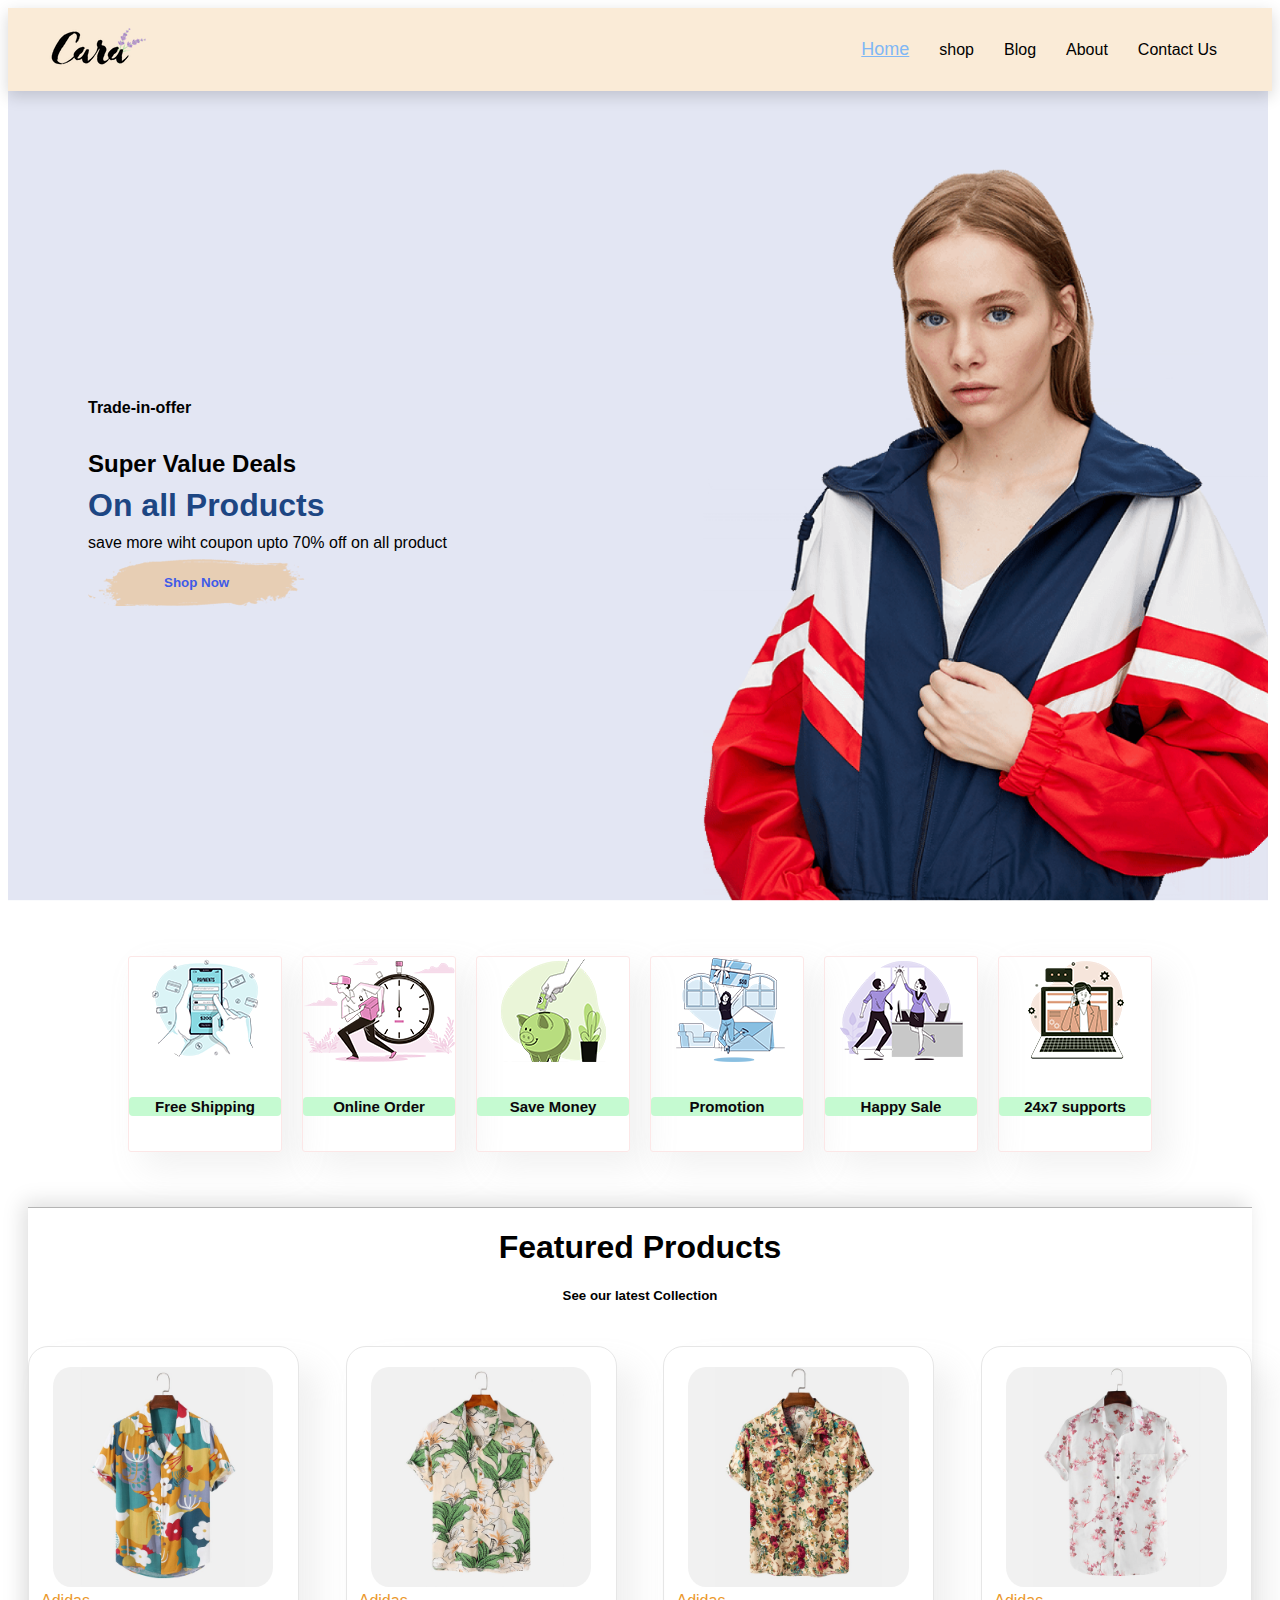
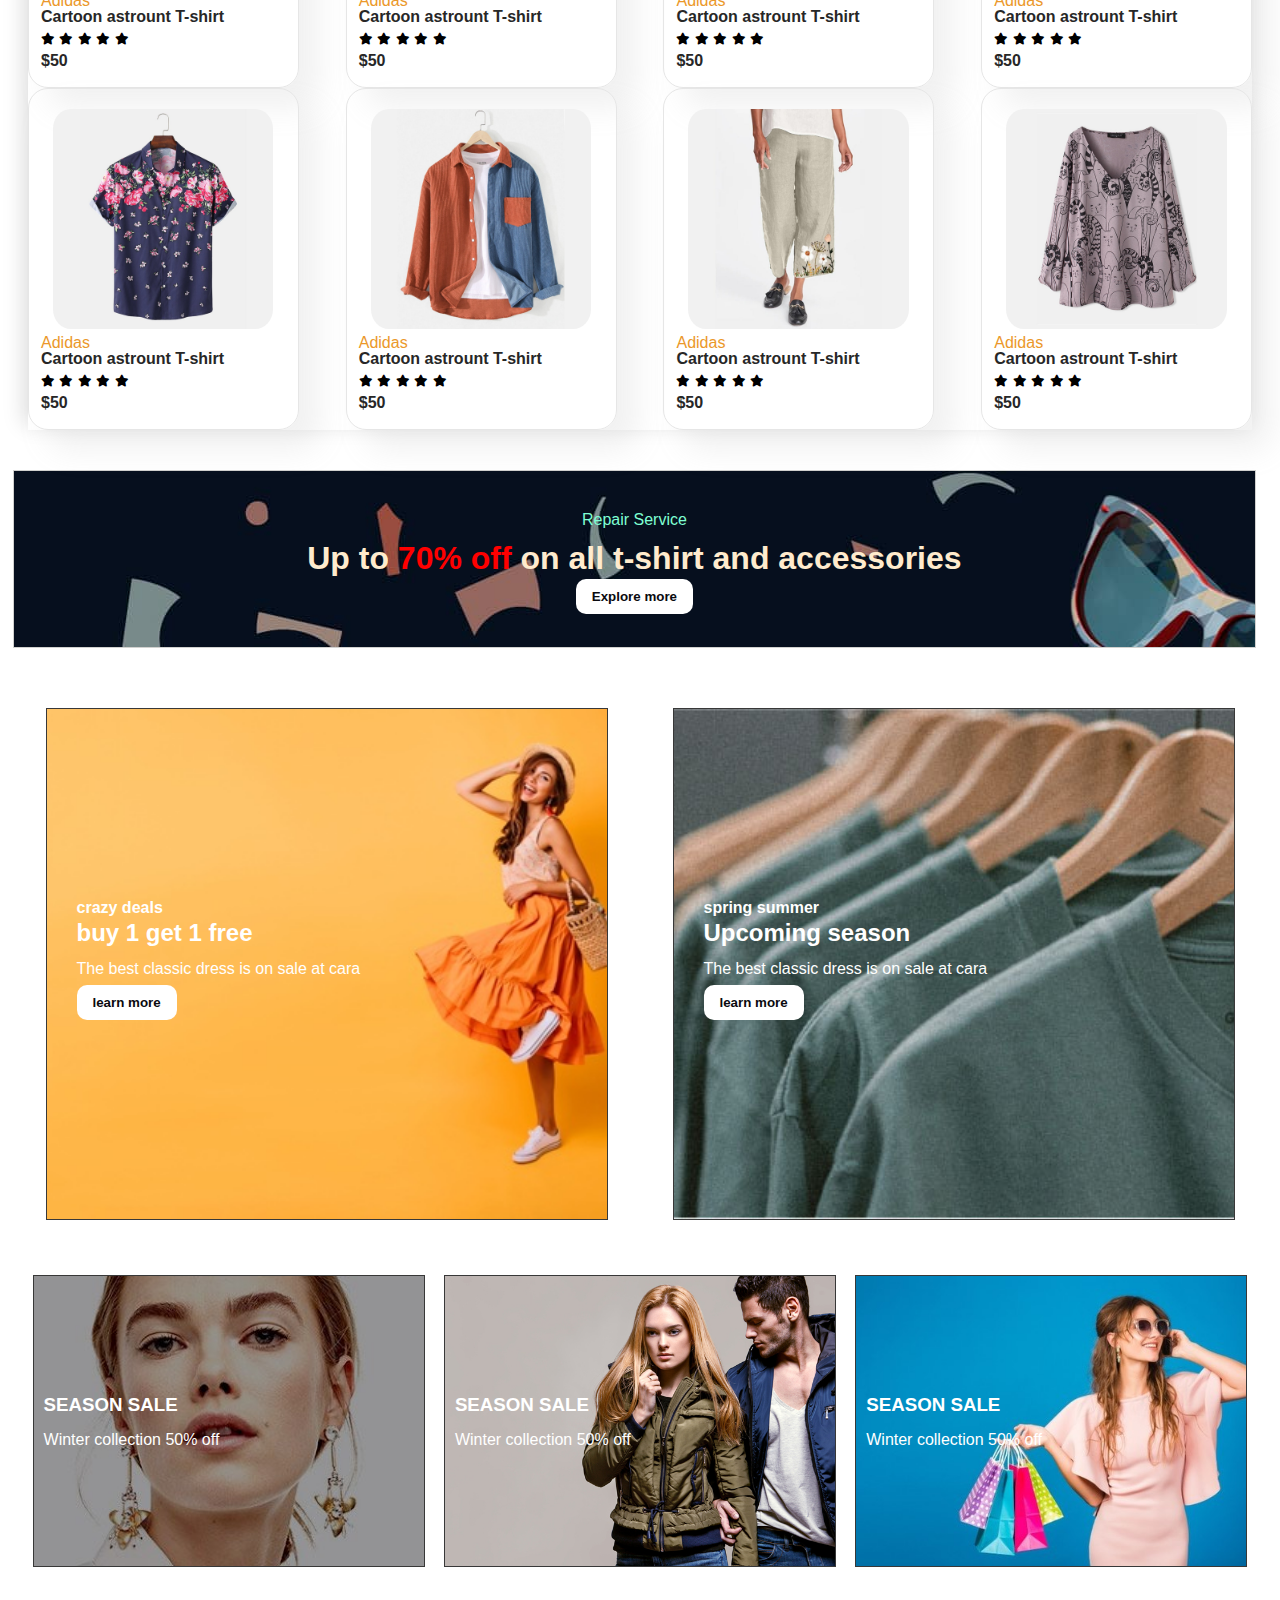
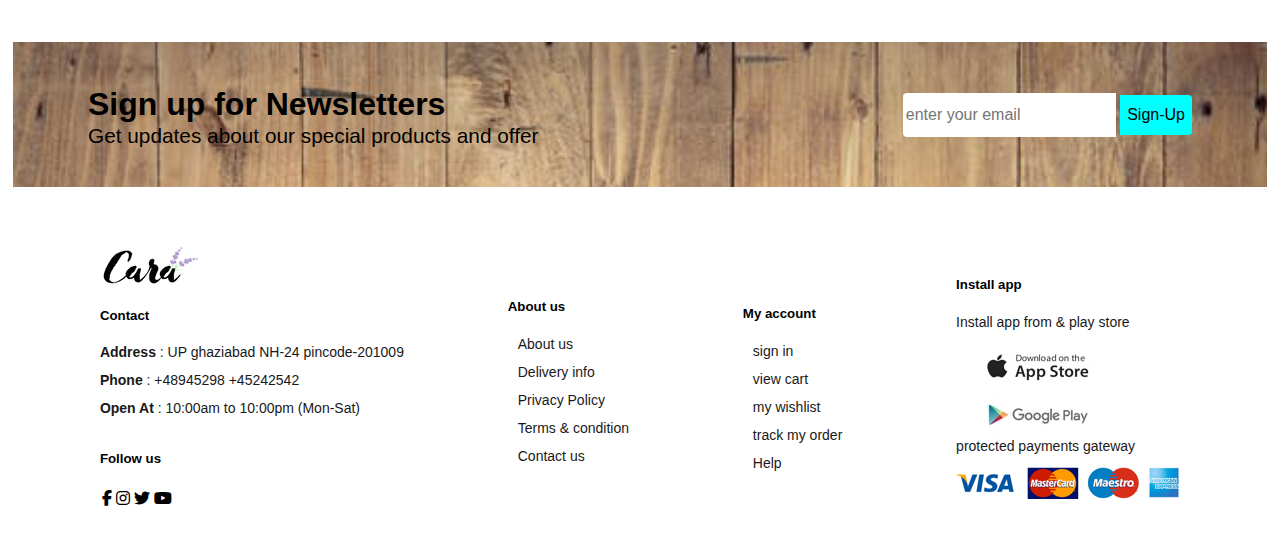
<file: index.html>
<!DOCTYPE html>
<html lang="en">

<head>
    <meta charset="UTF-8">
    <meta http-equiv="X-UA-Compatible" content="IE=edge">
    <meta name="viewport" content="width=device-width, initial-scale=1.0">
    <title>cara fashion </title>
    <link rel="stylesheet" href="https://cdnjs.cloudflare.com/ajax/libs/font-awesome/6.2.0/css/all.min.css">
    <link rel="stylesheet" href="style.css">
    
   
</head 
<body>
  
<section id="header">
    <a href="#"><img src="img/logo.png" class="logo" alt=""></a>
    <div>
        <ul id="navbar">
            <li><a class="active" href="index.html">Home</a></li>
            <li><a href="shop.html">shop</a></li>
            <li><a href="blog.html">Blog</a></li>
            <li><a href="about.html">About</a></li>
            <li><a href="contact.html">Contact Us</a></li>
            <a href="#" id="close"><i class="far fa-times"></i></a>
            

        </ul>
    </div>
    <div id="mobile">
        <i id="bar" class="fas fa-outdent"></i>
   
    </div>
</section>

<div id="hero">
    <h4>Trade-in-offer</h4>
    <h2>Super Value Deals</h2>
    <h1>On all Products</h1>
    <p>save more wiht coupon upto 70% off on all product</p>
    <button class="buttons"> Shop Now</button>
</div>
<div class="features">
    <div class="fe-list">
        <img src="img/features/f1.png" alt="">
        <h6>Free Shipping</h6>
    </div>
    <div class="fe-list">
        <img src="img/features/f2.png" alt="">
        <h6>Online Order</h6>
    </div>
    <div class="fe-list">
        <img src="img/features/f3.png" alt="">
        <h6>Save Money</h6>
    </div>
    <div class="fe-list">
        <img src="img/features/f4.png" alt="">
        <h6>Promotion</h6>
    </div>
    <div class="fe-list">
        <img src="img/features/f5.png" alt="">
        <h6>Happy Sale</h6>
    </div>
    <div class="fe-list">
        <img src="img/features/f6.png" alt="">
        <h6>24x7 supports</h6>
    </div>
</div>



<section class="featured">
    <h1>Featured Products</h1>
    <h5>See our latest Collection</h5>
    <div class="pro-featured">
        <div class="pro">
            <img src="img/products/f1.jpg" alt="">
            <div class="des">
                <span>Adidas</span>
                <p>Cartoon astrount T-shirt</p>
                <div class="star">
                    <i class="fas fa-star"></i>
                    <i class="fas fa-star"></i>
                    <i class="fas fa-star"></i>
                    <i class="fas fa-star"></i>
                    <i class="fas fa-star"></i>
                </div>
                <p class="price">$50</p>
                <a href="#"><i class="fal fa-shopping-cart"></i></a>
            </div>
        </div>
        <div class="pro">
            <img src="img/products/f2.jpg" alt="">
            <div class="des">
                <span>Adidas</span>
                <p>Cartoon astrount T-shirt</p>
                <div class="star">
                    <i class="fas fa-star"></i>
                    <i class="fas fa-star"></i>
                    <i class="fas fa-star"></i>
                    <i class="fas fa-star"></i>
                    <i class="fas fa-star"></i>
                </div>
                <p class="price">$50</p>
                <a href="#"><i class="fal fa-shopping-cart"></i></a>
            </div>
        </div>
        <div class="pro">
            <img src="img/products/f3.jpg" alt="">
            <div class="des">
                <span>Adidas</span>
                <p>Cartoon astrount T-shirt</p>
                <div class="star">
                    <i class="fas fa-star"></i>
                    <i class="fas fa-star"></i>
                    <i class="fas fa-star"></i>
                    <i class="fas fa-star"></i>
                    <i class="fas fa-star"></i>
                </div>
                <p class="price">$50</p>
                <a href="#"><i class="fal fa-shopping-cart"></i></a>
            </div>
        </div>
        <div class="pro">
            <img src="img/products/f4.jpg" alt="">
            <div class="des">
                <span>Adidas</span>
                <p>Cartoon astrount T-shirt</p>
                <div class="star">
                    <i class="fas fa-star"></i>
                    <i class="fas fa-star"></i>
                    <i class="fas fa-star"></i>
                    <i class="fas fa-star"></i>
                    <i class="fas fa-star"></i>
                </div>
                <p class="price">$50</p>
                <a href="#"><i class="fal fa-shopping-cart"></i></a>
            </div>
        </div>
        <div class="pro">
            <img src="img/products/f5.jpg" alt="">
            <div class="des">
                <span>Adidas</span>
                <p>Cartoon astrount T-shirt</p>
                <div class="star">
                    <i class="fas fa-star"></i>
                    <i class="fas fa-star"></i>
                    <i class="fas fa-star"></i>
                    <i class="fas fa-star"></i>
                    <i class="fas fa-star"></i>
                </div>
                <p class="price">$50</p>
                <a href="#"><i class="fal fa-shopping-cart"></i></a>
            </div>
        </div>
        <div class="pro">
            <img src="img/products/f6.jpg" alt="">
            <div class="des">
                <span>Adidas</span>
                <p>Cartoon astrount T-shirt</p>
                <div class="star">
                    <i class="fas fa-star"></i>
                    <i class="fas fa-star"></i>
                    <i class="fas fa-star"></i>
                    <i class="fas fa-star"></i>
                    <i class="fas fa-star"></i>
                </div>
                <p class="price">$50</p>
                <a href="#"><i class="fal fa-shopping-cart"></i></a>
            </div>
        </div>
        <div class="pro">
            <img src="img/products/f7.jpg" alt="">
            <div class="des">
                <span>Adidas</span>
                <p>Cartoon astrount T-shirt</p>
                <div class="star">
                    <i class="fas fa-star"></i>
                    <i class="fas fa-star"></i>
                    <i class="fas fa-star"></i>
                    <i class="fas fa-star"></i>
                    <i class="fas fa-star"></i>
                </div>
                <p class="price">$50</p>
                <a href="#"><i class="fal fa-shopping-cart"></i></a>
            </div>
        </div>
        <div class="pro">
            <img src="img/products/f8.jpg" alt="">
            <div class="des">
                <span>Adidas</span>
                <p>Cartoon astrount T-shirt</p>
                <div class="star">
                    <i class="fas fa-star"></i>
                    <i class="fas fa-star"></i>
                    <i class="fas fa-star"></i>
                    <i class="fas fa-star"></i>
                    <i class="fas fa-star"></i>
                </div>
                <p class="price">$50</p>
                <a href="#"><i class="fal fa-shopping-cart"></i></a>
            </div>
        </div>
    </div>
</section>

<section id="banner">
    <p>Repair Service</p>
    <h1>Up to <span>70% off</span> on all t-shirt and accessories</h1>
    <button>Explore more</button>
</section>

<section class="deals">
    <div class="banner-box">
        <span>crazy deals</span>
        <h2>buy 1 get 1 free</h2>
        <p>The best classic dress is on sale at cara</p>
        <button class="normal">learn more</button>
    </div>
    <div class="banner-box banner-box2">
        <span>spring summer</span>
        <h2>Upcoming season </h2>
        <p>The best classic dress is on sale at cara</p>  
        <button class="normal">learn more</button>
    </div>
</section>


<section id="banner3">
    <div class="sub-banner3">
        <h3>SEASON SALE</h3>
        <P>Winter collection 50% off</P>
    </div>
    <div  class="sub-banner4 sub-banner3">
    
        <h3>SEASON SALE</h3>
        <P>Winter collection 50% off</P>
    </div>
    <div  class="sub-banner5 sub-banner3">
        <h3>SEASON SALE</h3>
        <P>Winter collection 50% off</P>
    </div>
</section>
<section class="update">
    <div class="text">
        <h3>Sign up for Newsletters </h3>
        <p>Get updates about our special products and offer </p>
    </div>
    <div class="sign">
        <input type="email" name="email" id="email" placeholder="enter your email">
        <button>Sign-Up</button>
    </div>
</section>

<section class="footer">
    <div class="col1">
        <img src="img/logo.png" alt="">
        <h5>Contact</h5>
        <span> <strong>Address </strong> : UP ghaziabad NH-24 pincode-201009</span> <br>
        <span> <strong>Phone </strong> : +48945298 +45242542</span> <br>
        <span> <strong>Open At </strong> : 10:00am to 10:00pm (Mon-Sat)</span><br>

        <h5>Follow us</h5>
        <section class="icon">
             <a href="#"> <i class="fa-brands fa-facebook-f"></i></a></i>
            <a href="#"> <i class="fa-brands fa-instagram"></i></a> 
            <a href="#"> <i class="fa-brands fa-twitter"></i></a> 
            <a href="#"> <i class="fa-brands fa-youtube"></i></a> 
            
        </section>

    </div>
    
    
    <div>
        <h5>About us</h5>
        <span> <a href="#"> About us</a></span><br>
        <span> <a href="#"> Delivery info</a></span><br>
        <span> <a href="#"> Privacy Policy</a></span><br>
        <span> <a href="#">Terms & condition</a> </span> <br>
        <span> <a href="#"> Contact us</a></span><br>
    </div>

    <div>
        <h5> My account</h5>
        <span> <a href="#"> sign in</a></span><br>
        <span> <a href="#"> view cart</a></span><br>
        <span><a href="#"> my wishlist</a></span><br>
        <span> <a href="#">track my order</a> </span><br>
        <span> <a href="#"> Help</a></span>
    </div>
    <div class="div4">
        <h5>Install app</h5>
        <span>Install app from & play store</span><br>
      
            <img src="img/pay/app.jpg" alt="">

        <img src="img/pay/play.jpg" alt="">
        <span>protected payments gateway</span><br>
        <img src="img/pay/pay.png" alt="">

    </div>
   
</section>
<script src="script.js" charset="utf-8"></script>


</body>
</file>
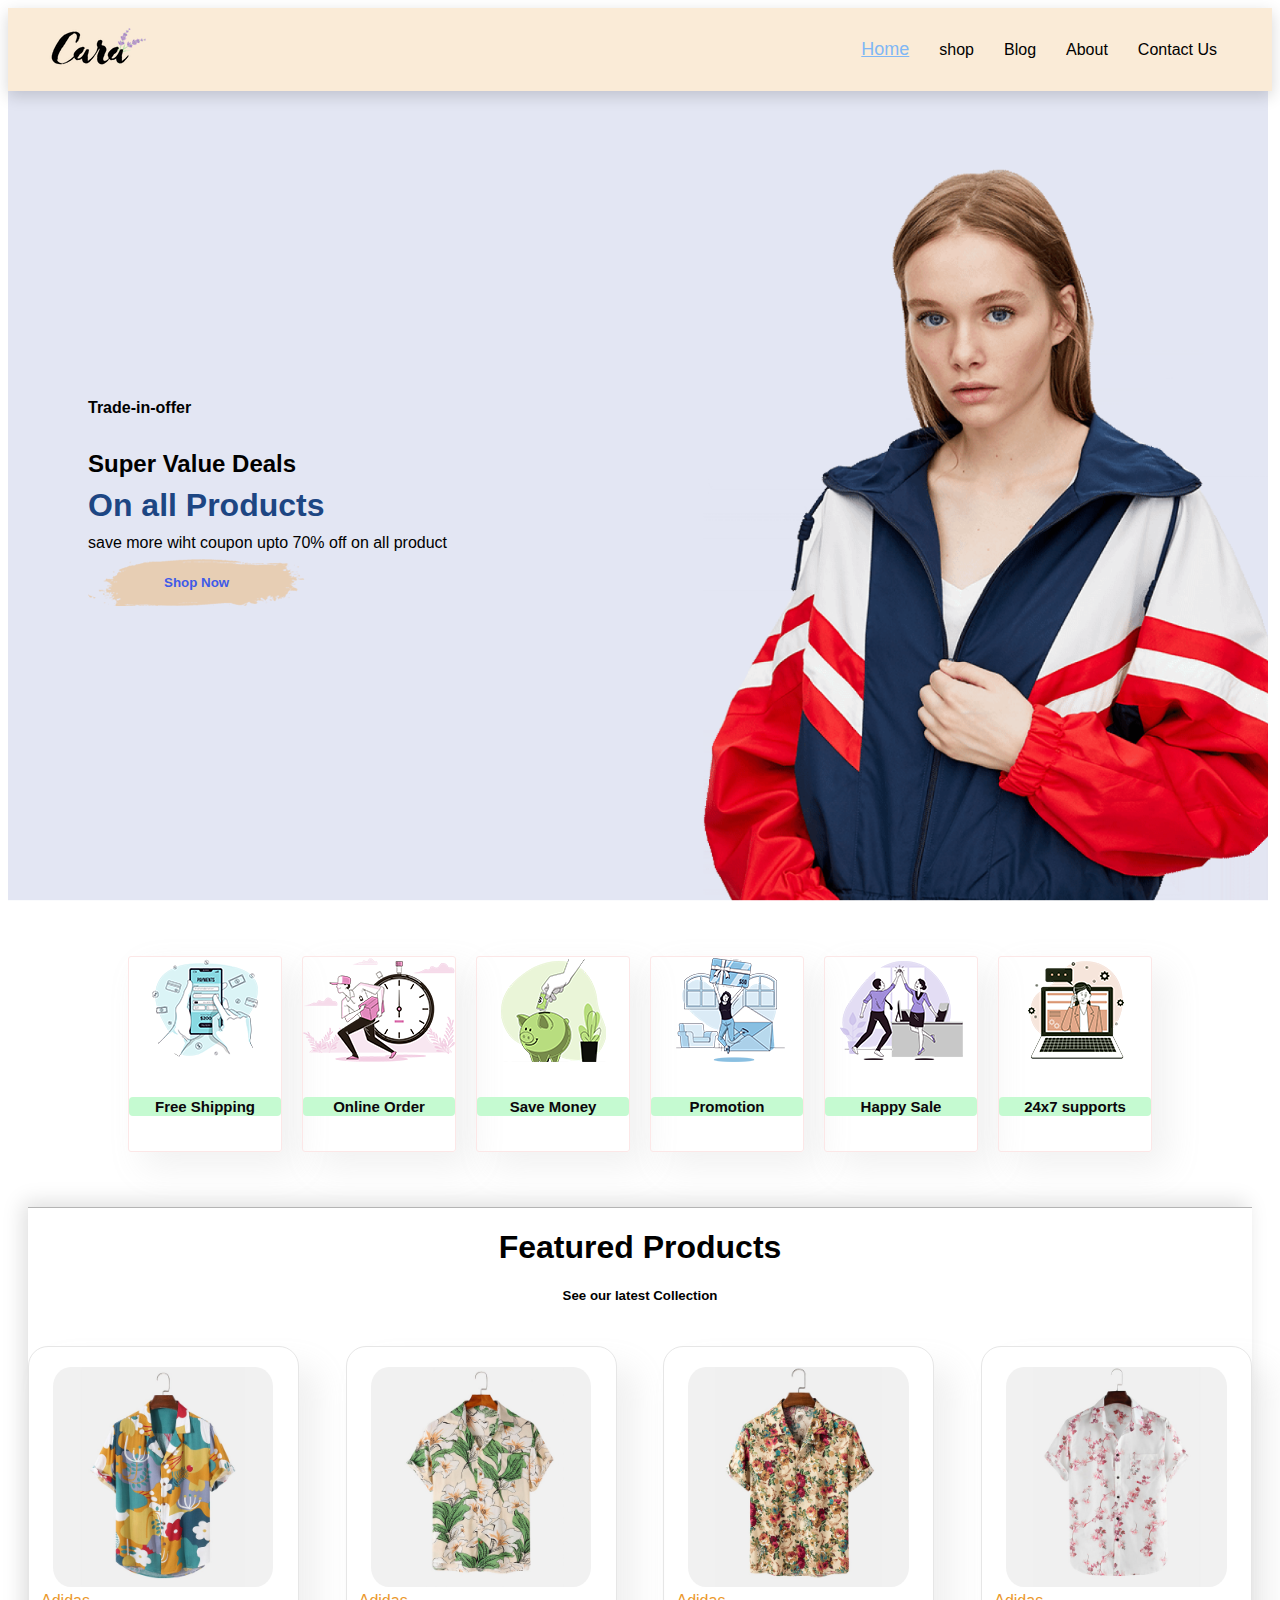
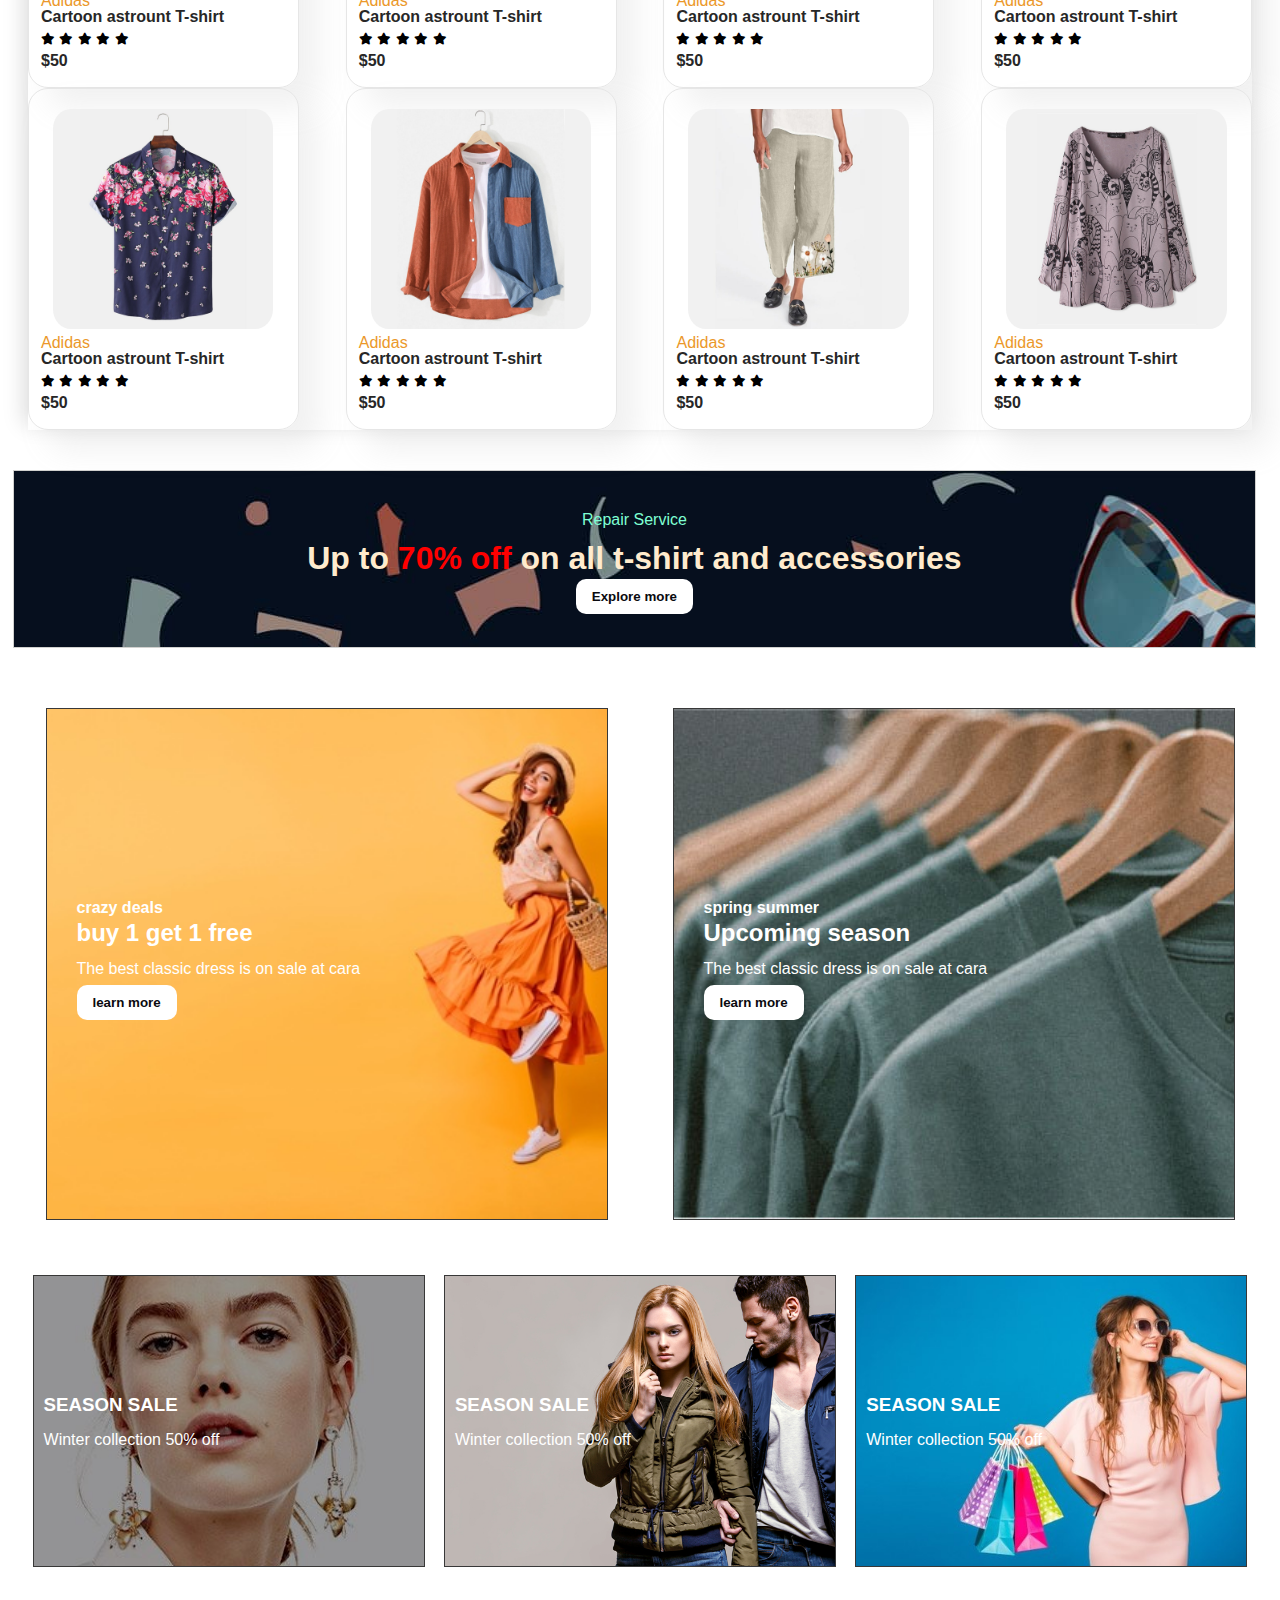
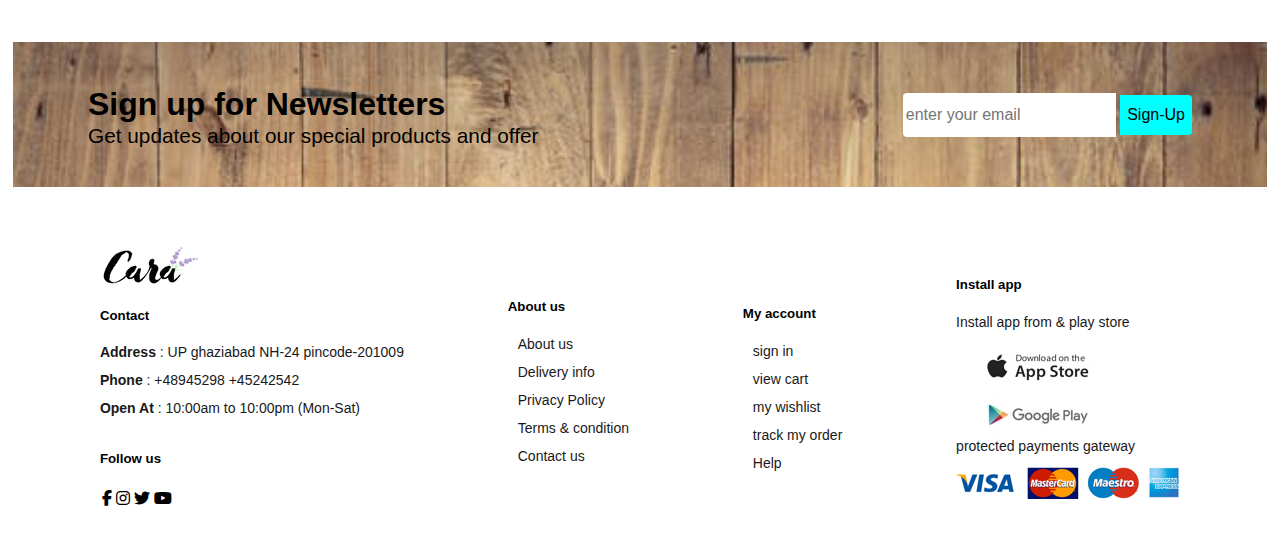
<file: project.html>
<!DOCTYPE html>
<html lang="en">

<head>
    <meta charset="UTF-8">
    <meta http-equiv="X-UA-Compatible" content="IE=edge">
    <meta name="viewport" content="width=device-width, initial-scale=1.0">
    <title>cara fashion </title>
    <link rel="stylesheet" href="https://cdnjs.cloudflare.com/ajax/libs/font-awesome/6.2.0/css/all.min.css">
    <link rel="stylesheet" href="style.css">
    
   
</head 
<body>
  
<section id="header">
    <a href="#"><img src="img/logo.png" class="logo" alt=""></a>
    <div>
        <ul id="navbar">
            <li><a class="active" href="index.html">Home</a></li>
            <li><a href="shop.html">shop</a></li>
            <li><a href="blog.html">Blog</a></li>
            <li><a href="about.html">About</a></li>
            <li><a href="contact.html">Contact Us</a></li>
            <a href="#" id="close"><i class="far fa-times"></i></a>
            

        </ul>
    </div>
    <div id="mobile">
        <i id="bar" class="fas fa-outdent"></i>
   
    </div>
</section>

<div id="hero">
    <h4>Trade-in-offer</h4>
    <h2>Super Value Deals</h2>
    <h1>On all Products</h1>
    <p>save more wiht coupon upto 70% off on all product</p>
    <button class="buttons"> Shop Now</button>
</div>
<div class="features">
    <div class="fe-list">
        <img src="img/features/f1.png" alt="">
        <h6>Free Shipping</h6>
    </div>
    <div class="fe-list">
        <img src="img/features/f2.png" alt="">
        <h6>Online Order</h6>
    </div>
    <div class="fe-list">
        <img src="img/features/f3.png" alt="">
        <h6>Save Money</h6>
    </div>
    <div class="fe-list">
        <img src="img/features/f4.png" alt="">
        <h6>Promotion</h6>
    </div>
    <div class="fe-list">
        <img src="img/features/f5.png" alt="">
        <h6>Happy Sale</h6>
    </div>
    <div class="fe-list">
        <img src="img/features/f6.png" alt="">
        <h6>24x7 supports</h6>
    </div>
</div>



<section class="featured">
    <h1>Featured Products</h1>
    <h5>See our latest Collection</h5>
    <div class="pro-featured">
        <div class="pro">
            <img src="img/products/f1.jpg" alt="">
            <div class="des">
                <span>Adidas</span>
                <p>Cartoon astrount T-shirt</p>
                <div class="star">
                    <i class="fas fa-star"></i>
                    <i class="fas fa-star"></i>
                    <i class="fas fa-star"></i>
                    <i class="fas fa-star"></i>
                    <i class="fas fa-star"></i>
                </div>
                <p class="price">$50</p>
                <a href="#"><i class="fal fa-shopping-cart"></i></a>
            </div>
        </div>
        <div class="pro">
            <img src="img/products/f2.jpg" alt="">
            <div class="des">
                <span>Adidas</span>
                <p>Cartoon astrount T-shirt</p>
                <div class="star">
                    <i class="fas fa-star"></i>
                    <i class="fas fa-star"></i>
                    <i class="fas fa-star"></i>
                    <i class="fas fa-star"></i>
                    <i class="fas fa-star"></i>
                </div>
                <p class="price">$50</p>
                <a href="#"><i class="fal fa-shopping-cart"></i></a>
            </div>
        </div>
        <div class="pro">
            <img src="img/products/f3.jpg" alt="">
            <div class="des">
                <span>Adidas</span>
                <p>Cartoon astrount T-shirt</p>
                <div class="star">
                    <i class="fas fa-star"></i>
                    <i class="fas fa-star"></i>
                    <i class="fas fa-star"></i>
                    <i class="fas fa-star"></i>
                    <i class="fas fa-star"></i>
                </div>
                <p class="price">$50</p>
                <a href="#"><i class="fal fa-shopping-cart"></i></a>
            </div>
        </div>
        <div class="pro">
            <img src="img/products/f4.jpg" alt="">
            <div class="des">
                <span>Adidas</span>
                <p>Cartoon astrount T-shirt</p>
                <div class="star">
                    <i class="fas fa-star"></i>
                    <i class="fas fa-star"></i>
                    <i class="fas fa-star"></i>
                    <i class="fas fa-star"></i>
                    <i class="fas fa-star"></i>
                </div>
                <p class="price">$50</p>
                <a href="#"><i class="fal fa-shopping-cart"></i></a>
            </div>
        </div>
        <div class="pro">
            <img src="img/products/f5.jpg" alt="">
            <div class="des">
                <span>Adidas</span>
                <p>Cartoon astrount T-shirt</p>
                <div class="star">
                    <i class="fas fa-star"></i>
                    <i class="fas fa-star"></i>
                    <i class="fas fa-star"></i>
                    <i class="fas fa-star"></i>
                    <i class="fas fa-star"></i>
                </div>
                <p class="price">$50</p>
                <a href="#"><i class="fal fa-shopping-cart"></i></a>
            </div>
        </div>
        <div class="pro">
            <img src="img/products/f6.jpg" alt="">
            <div class="des">
                <span>Adidas</span>
                <p>Cartoon astrount T-shirt</p>
                <div class="star">
                    <i class="fas fa-star"></i>
                    <i class="fas fa-star"></i>
                    <i class="fas fa-star"></i>
                    <i class="fas fa-star"></i>
                    <i class="fas fa-star"></i>
                </div>
                <p class="price">$50</p>
                <a href="#"><i class="fal fa-shopping-cart"></i></a>
            </div>
        </div>
        <div class="pro">
            <img src="img/products/f7.jpg" alt="">
            <div class="des">
                <span>Adidas</span>
                <p>Cartoon astrount T-shirt</p>
                <div class="star">
                    <i class="fas fa-star"></i>
                    <i class="fas fa-star"></i>
                    <i class="fas fa-star"></i>
                    <i class="fas fa-star"></i>
                    <i class="fas fa-star"></i>
                </div>
                <p class="price">$50</p>
                <a href="#"><i class="fal fa-shopping-cart"></i></a>
            </div>
        </div>
        <div class="pro">
            <img src="img/products/f8.jpg" alt="">
            <div class="des">
                <span>Adidas</span>
                <p>Cartoon astrount T-shirt</p>
                <div class="star">
                    <i class="fas fa-star"></i>
                    <i class="fas fa-star"></i>
                    <i class="fas fa-star"></i>
                    <i class="fas fa-star"></i>
                    <i class="fas fa-star"></i>
                </div>
                <p class="price">$50</p>
                <a href="#"><i class="fal fa-shopping-cart"></i></a>
            </div>
        </div>
    </div>
</section>

<section id="banner">
    <p>Repair Service</p>
    <h1>Up to <span>70% off</span> on all t-shirt and accessories</h1>
    <button>Explore more</button>
</section>

<section class="deals">
    <div class="banner-box">
        <span>crazy deals</span>
        <h2>buy 1 get 1 free</h2>
        <p>The best classic dress is on sale at cara</p>
        <button class="normal">learn more</button>
    </div>
    <div class="banner-box banner-box2">
        <span>spring summer</span>
        <h2>Upcoming season </h2>
        <p>The best classic dress is on sale at cara</p>  
        <button class="normal">learn more</button>
    </div>
</section>


<section id="banner3">
    <div class="sub-banner3">
        <h3>SEASON SALE</h3>
        <P>Winter collection 50% off</P>
    </div>
    <div  class="sub-banner4 sub-banner3">
    
        <h3>SEASON SALE</h3>
        <P>Winter collection 50% off</P>
    </div>
    <div  class="sub-banner5 sub-banner3">
        <h3>SEASON SALE</h3>
        <P>Winter collection 50% off</P>
    </div>
</section>
<section class="update">
    <div class="text">
        <h3>Sign up for Newsletters </h3>
        <p>Get updates about our special products and offer </p>
    </div>
    <div class="sign">
        <input type="email" name="email" id="email" placeholder="enter your email">
        <button>Sign-Up</button>
    </div>
</section>

<section class="footer">
    <div class="col1">
        <img src="img/logo.png" alt="">
        <h5>Contact</h5>
        <span> <strong>Address </strong> : UP ghaziabad NH-24 pincode-201009</span> <br>
        <span> <strong>Phone </strong> : +48945298 +45242542</span> <br>
        <span> <strong>Open At </strong> : 10:00am to 10:00pm (Mon-Sat)</span><br>

        <h5>Follow us</h5>
        <section class="icon">
             <a href="#"> <i class="fa-brands fa-facebook-f"></i></a></i>
            <a href="#"> <i class="fa-brands fa-instagram"></i></a> 
            <a href="#"> <i class="fa-brands fa-twitter"></i></a> 
            <a href="#"> <i class="fa-brands fa-youtube"></i></a> 
            
        </section>

    </div>
    
    
    <div>
        <h5>About us</h5>
        <span> <a href="#"> About us</a></span><br>
        <span> <a href="#"> Delivery info</a></span><br>
        <span> <a href="#"> Privacy Policy</a></span><br>
        <span> <a href="#">Terms & condition</a> </span> <br>
        <span> <a href="#"> Contact us</a></span><br>
    </div>

    <div>
        <h5> My account</h5>
        <span> <a href="#"> sign in</a></span><br>
        <span> <a href="#"> view cart</a></span><br>
        <span><a href="#"> my wishlist</a></span><br>
        <span> <a href="#">track my order</a> </span><br>
        <span> <a href="#"> Help</a></span>
    </div>
    <div class="div4">
        <h5>Install app</h5>
        <span>Install app from & play store</span><br>
      
            <img src="img/pay/app.jpg" alt="">

        <img src="img/pay/play.jpg" alt="">
        <span>protected payments gateway</span><br>
        <img src="img/pay/pay.png" alt="">

    </div>
   
</section>
<script src="script.js" charset="utf-8"></script>


</body>
</file>
<file: style.css>
/* heading navbar */
#header {
    display: flex;
    align-items: center;
    justify-content: space-between;
    padding: 15px 40px;
    background-color: antiquewhite;
    box-shadow: 0px 5px 15px rgba(0, 0, 0, 0.16);
    position: sticky;
}

#navbar {
    display: flex;
    justify-content: center;
    align-items: center;
}

#close {
    display: none;
}

#mobile {
    display: none;
    align-items: center;
}

#navbar li {
    list-style: none;
    margin: 0px 15px;

}

#navbar li a {
    text-decoration: none;
    font-size: 16px;
    font-weight: 20px;
    color: black;
    transition: 0.2s ease;
}

#navbar li a:hover,
#navbar li a.active {
    color: rgb(128, 183, 245);
    font-size: 18px;
    text-decoration: underline;
}

* {
    font-family: sans-serif;
}

#hero {
    background-image: url(img/hero4.png);
    height: 90vh;
    width: 87%;
    background-repeat: no-repeat;
    background-size: cover;
    background-position: 25% 0%;
    padding: 0px 80px;
    display: flex;
    flex-direction: column;
    align-items: flex-start;
    justify-content: center;
    line-height: 0px;

}

#hero h4 {
    padding-bottom: 15px;
}

#hero h1 {
    color: rgb(29, 70, 131);
}

.buttons {
    font-weight: bold;
    background-image: url(img/button.png);
    border: 0;
    padding: 16px 76px 16px 76px;
    background-color: transparent;
    cursor: pointer;
    color: rgb(63, 91, 232);
}

.features {
    display: flex;
    align-items: center;
    justify-content: center;
    flex-wrap: wrap;
    margin: 25px 40px;

}

.fe-list {
    display: flex;

    flex-direction: column;
    justify-content: center;
    margin: 30px 10px;
    border-radius: 3px;
    text-align: center;
    box-shadow: 15px 15px 34px rgba(164, 162, 162, 0.15);
    border: 1px solid rgb(252, 231, 231);
}

.fe-list:hover {

    box-shadow: 20px 20px 34px rgba(0, 0, 0, 0.15);
    border: 1px solid rgb(193, 222, 255);
}

.fe-list h6 {
    padding: 1px 11px;
    font-size: 15px;
    display: inline;
    font-weight: bold;
    background-color: #c5fad1;
    border-radius: 4px;
    transform: 0.2s ease;
    color: rgb(10, 7, 11);

}

.fe-list h6:hover {
    cursor: pointer;
    font-size: 16px;
    background-color: #b5f7c2;



}

.featured {
    text-align: center;
    border-top: 1px solid #b4b4b4;
    box-shadow: -5px -5px 20px rgba(0, 0, 0, 0.13);
    margin: 20px;

}

.featured .pro-featured {
    display: flex;
    justify-content: space-between;
    flex-wrap: wrap;
    padding-top: 20px;

}

.pro {
    width: 20%;
    min-width: 200px;
    border: 1px solid rgb(230, 230, 230);
    padding: 10px 12px;
    border-radius: 20px;
    text-align: left;
    box-shadow: 20px 20px 30px rgba(164, 162, 162, 0.15);
}

.pro img {
    width: 90%;
    border-radius: 30px;
    padding: 10px 12px;
}

.des {
    line-height: 0px;
}

.pro span {
    color: rgb(235, 152, 42);
}

.pro .des .star i {
    font-size: 12px;
    color: solid rgb(251, 251, 70);
}

.pro .des p {
    font-weight: 700;
    color: rgb(39, 39, 39);
}

.price {
    color: rgb(19, 53, 26);
}

/* banner*/
#banner {
    margin: 40px 5px;
    padding: 20px;
    display: flex;
    flex-direction: column;
    justify-content: center;
    align-items: center;
    line-height: 0;
    border: 1px solid rgb(209, 209, 207);
    background-image: url(img/banner/b2.jpg);
    width: 95%;
    height: 136px;
}

#banner button {
    cursor: pointer;
    font-weight: bold;
    background-image: url(img/button-15385.png);
    background-color: white;
    border: 0px;
    color: rgb(10, 10, 15);
    padding: 10px 16px;
    transition: 0.2s ease;
    border-radius: 10px;
}

#banner button:hover {
    font-size: 14px;
    color: rgb(7, 9, 166);
}

#banner p {
    color: aquamarine;
}

#banner h1 {
    color: blanchedalmond;
}

#banner h1 span {
    color: red;
}

.deals {
    padding-top: 20px;
    display: flex;
    justify-content: space-around;
    align-items: center;
    flex-wrap: wrap;
    margin: 40px 5px;

}

.banner-box {
    border: 1px solid rgb(56, 56, 56);
    display: flex;
    flex-direction: column;
    align-items: flex-start;
    justify-content: center;
    background-image: url(img/banner/b17.jpg);
    min-width: 500px;
    height: 50vh;
    background-size: cover;
    background-position: center;
    line-height: 0px;
    padding: 30px;
}

.banner-box2 {
    background-image: url(img/banner/b10.jpg);
}

.banner-box span {
    font-weight: 600;
    font-size: 16px;
    margin-bottom: 5px;

}

.banner-box h2 {
    font-weight: 600;
    color: rgb(255, 255, 255);
}

.banner-box span {
    font-weight: 600;
    color: rgb(255, 255, 255);
}

.banner-box p {
    font-weight: 500;
    color: rgb(255, 255, 255);
}

.normal {
    cursor: pointer;
    font-weight: bold;
    background-color: white;
    background-image: url(img/button-15385.png);

    border: 0px;
    color: rgb(10, 10, 15);
    padding: 10px 16px;
    transition: 0.2s ease;
    border-radius: 10px;
}

.normal:hover {
    background-color: #c5fad1;
    font-size: 14px;
}

#banner3 {
    display: flex;
    justify-content: space-around;
    align-items: center;
    padding: 15px;

}

#banner3 h3 {
    color: white;
}

#banner3 p {
    color: white;
    font-weight: 400px;
}


#banner3 .sub-banner3 {
    border: 1px solid rgb(56, 56, 56);
    display: flex;
    flex-direction: column;
    align-items: flex-start;
    justify-content: center;
    background-image: url(img/banner/b7.jpg);
    min-width: 30%;
    height: 30vh;
    background-size: cover;
    background-position: center;
    line-height: 0px;
    padding: 10px;
}

#banner3 .sub-banner4 {
    background-image: url(img/banner/b4.jpg);
}

#banner3 .sub-banner5 {
    background-image: url(img/banner/b18.jpg);
}

.update {
    margin: 60px 5px;
    border-top: 1px rgb(117, 116, 114);
    display: flex;
    justify-content: space-between;
    align-items: center;
    flex-wrap: wrap;
    padding: 30px 75px;
    background-image: url(img/pexels-photo-164005.jpg);

    background-repeat: no-repeat;
    background-size: cover;

}

.update .text {
    line-height: 0px;
}

.update .text h3 {
    font-size: 2em;
}

.update .text p {
    font-size: 1.3em;
    font-weight: 400;
}

.update .sign {
    padding: 0px 0px;

}

.update .sign input {
    height: 2.5rem;

    border: 1px solid transparent;
    border-radius: 4px;
    font-size: 16px;
    outline: none;
    border-top-right-radius: 0px;
    border-bottom-right-radius: 0px;
}

.update .sign button {
    height: 2.5rem;

    border: 1px solid transparent;
    border-radius: 4px;
    font-size: 16px;
    background-color: aqua;
    white-space: norwap;
    border-top-left-radius: 0px;
    border-bottom-left-radius: 0px;
}

.update .sign button:hover {
    background-color: rgb(160, 252, 252);
    cursor: pointer;


}

/* footer*/

.footer {

    display: flex;
    justify-content: space-around;
    flex-wrap: wrap;
    align-items: center;
    margin: 40px;
}

.footer div {
    display: flex;
    flex-direction: column;
    align-items: flex-start;
    line-height: 14px;
    border-right: 1px rgb(69, 68, 68);
}

.icon {
    display: flex;
    justify-content: center;
    align-items: center;
    flex-direction: row;

}

.icon i {
    margin: 2px;
    color: black;
}

.icon i:hover {
    margin: 2px;

    color: rgb(92, 92, 240);
    cursor: pointer;

}

.footer div span {
    font-size: 14px;
    color: rgb(26, 25, 25);

}

.footer div span a {
    margin: 5px 5px;
    padding: 5px 5px;
    font-size: 14px;
    color: rgb(26, 25, 25);
    text-decoration: none;
}

.footer div span a:hover {
    text-decoration: none;
    color: rgb(44, 29, 255);
}

/* media query */


@media (max-width:799px) {
    #navbar {
        display: flex;
        flex-direction: column;
        justify-content: flex-start;
        align-items: flex-start;
        position: fixed;
        top: 0px;
        right: -300px;
        height: 100vh;
        width: 300px;
        background-color: bisque;
        padding-top: 70px;
        padding-right: 0px;
        font-size: 24px;
        transition: 0.3s;



    }

    #navbar li {
        margin-bottom: 25px;
    }

    #navbar.active {
        right: 0px;

    }

    #mobile {
        display: block;
    }

    #close {
        position: absolute;
        top: 30px;
        left: 50px;
        color: rgb(24, 24, 24);
        font-size: 24px;
        display: block;
    }

    #hero {

        height: 90vh;
        padding: 0px 80px;
        background-position: top 30% right 30%;

    }


}
</file>
